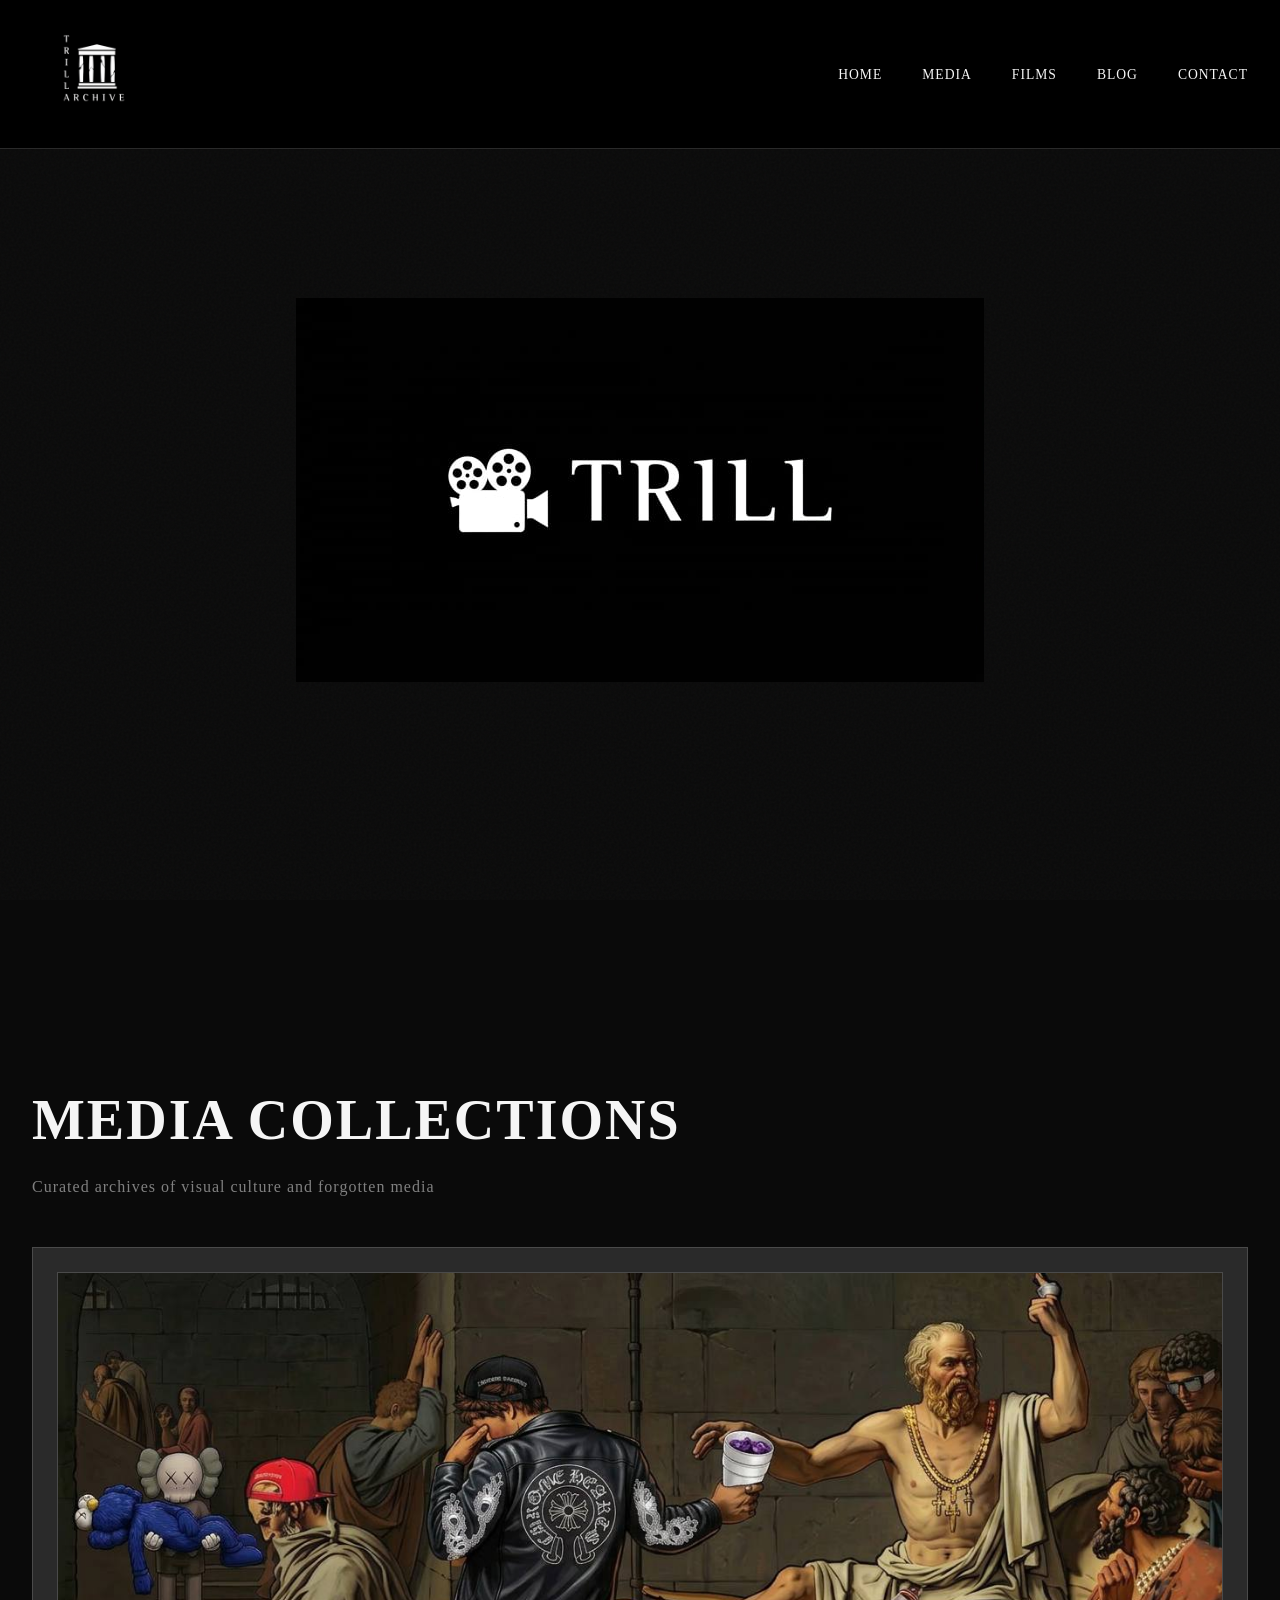
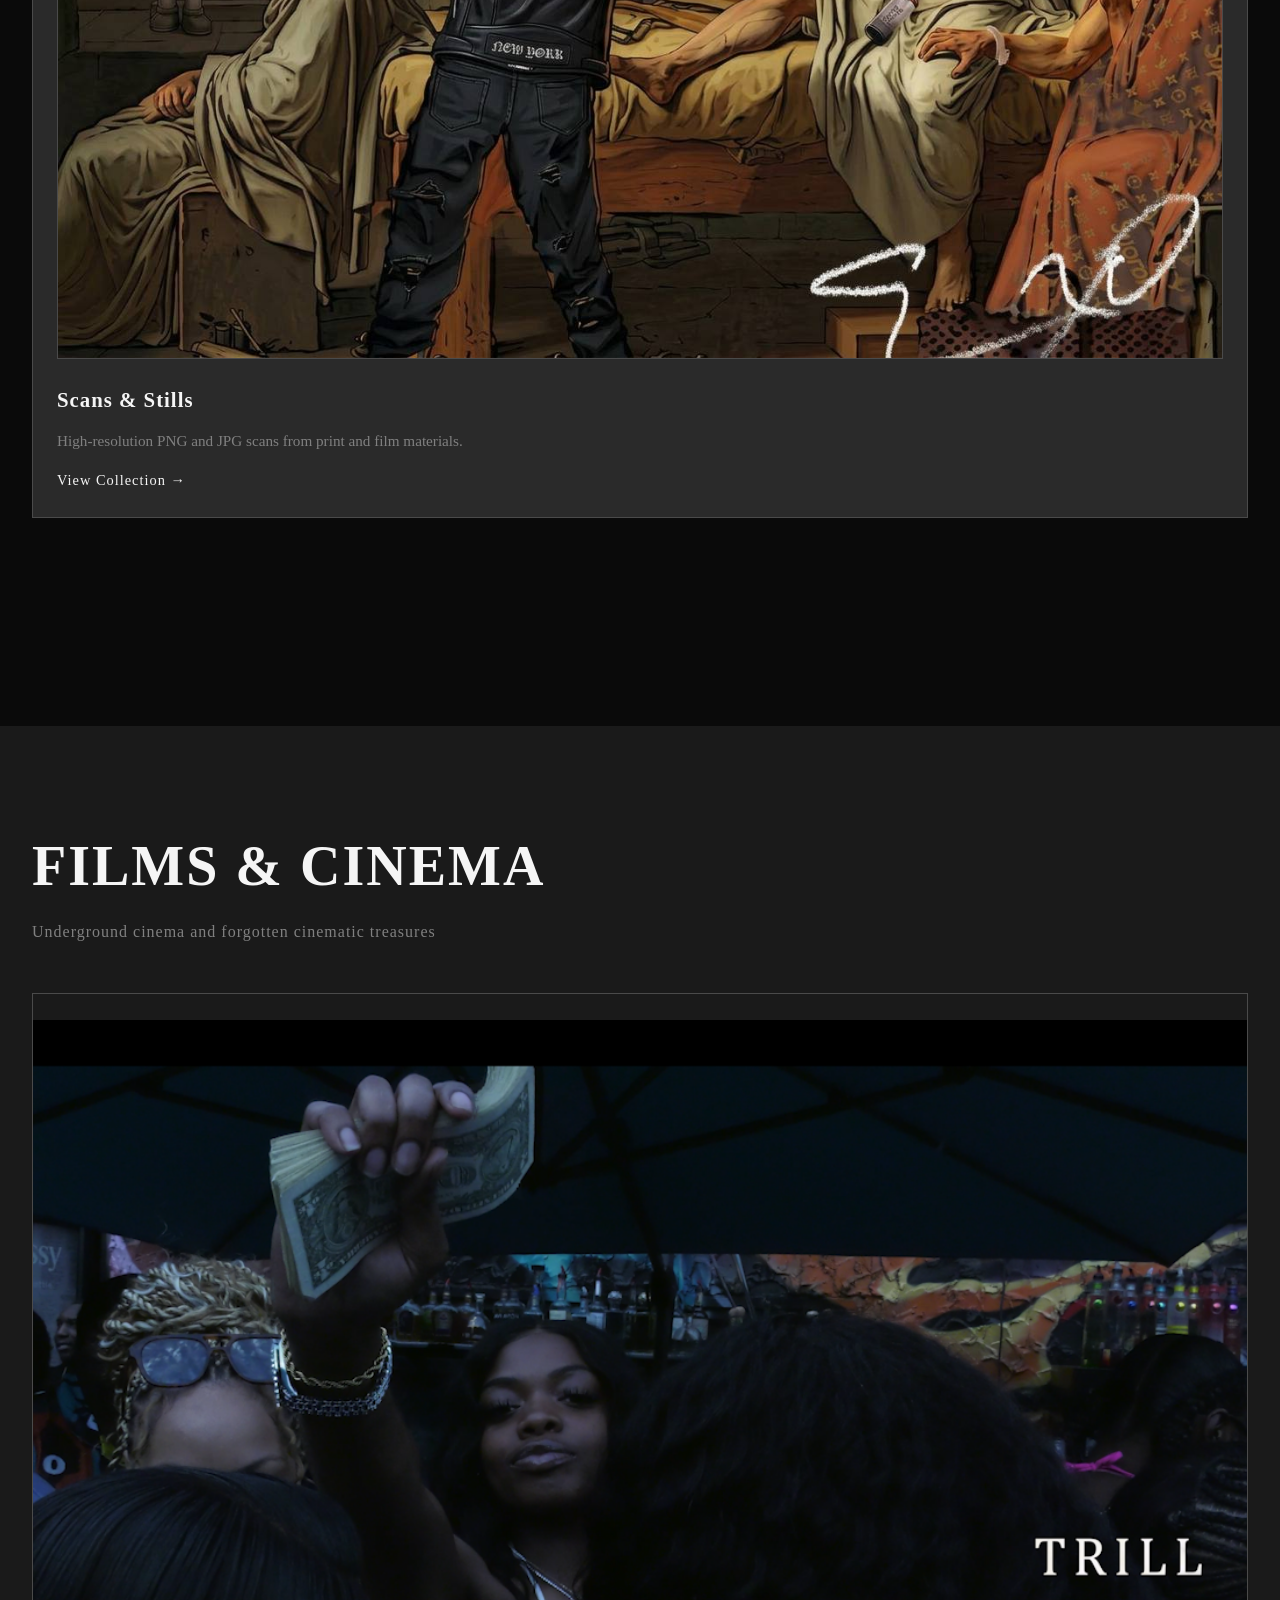
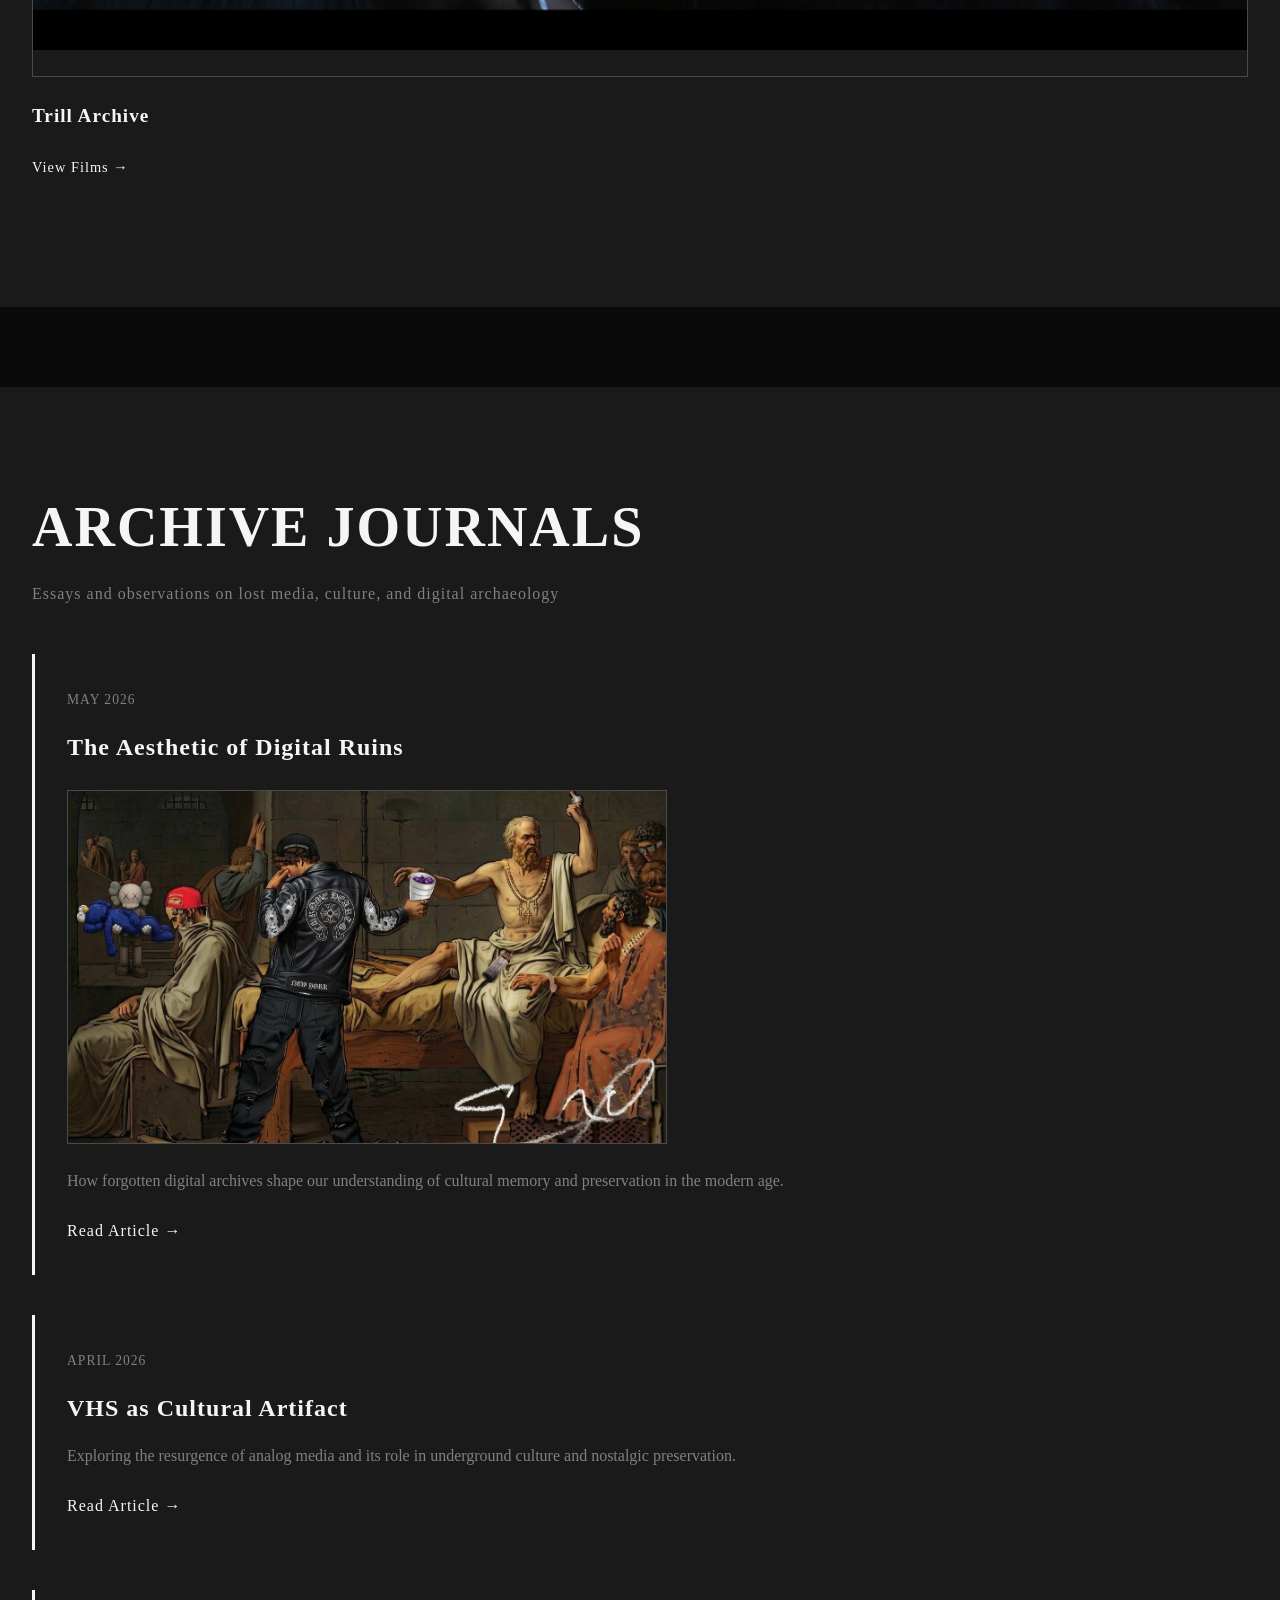
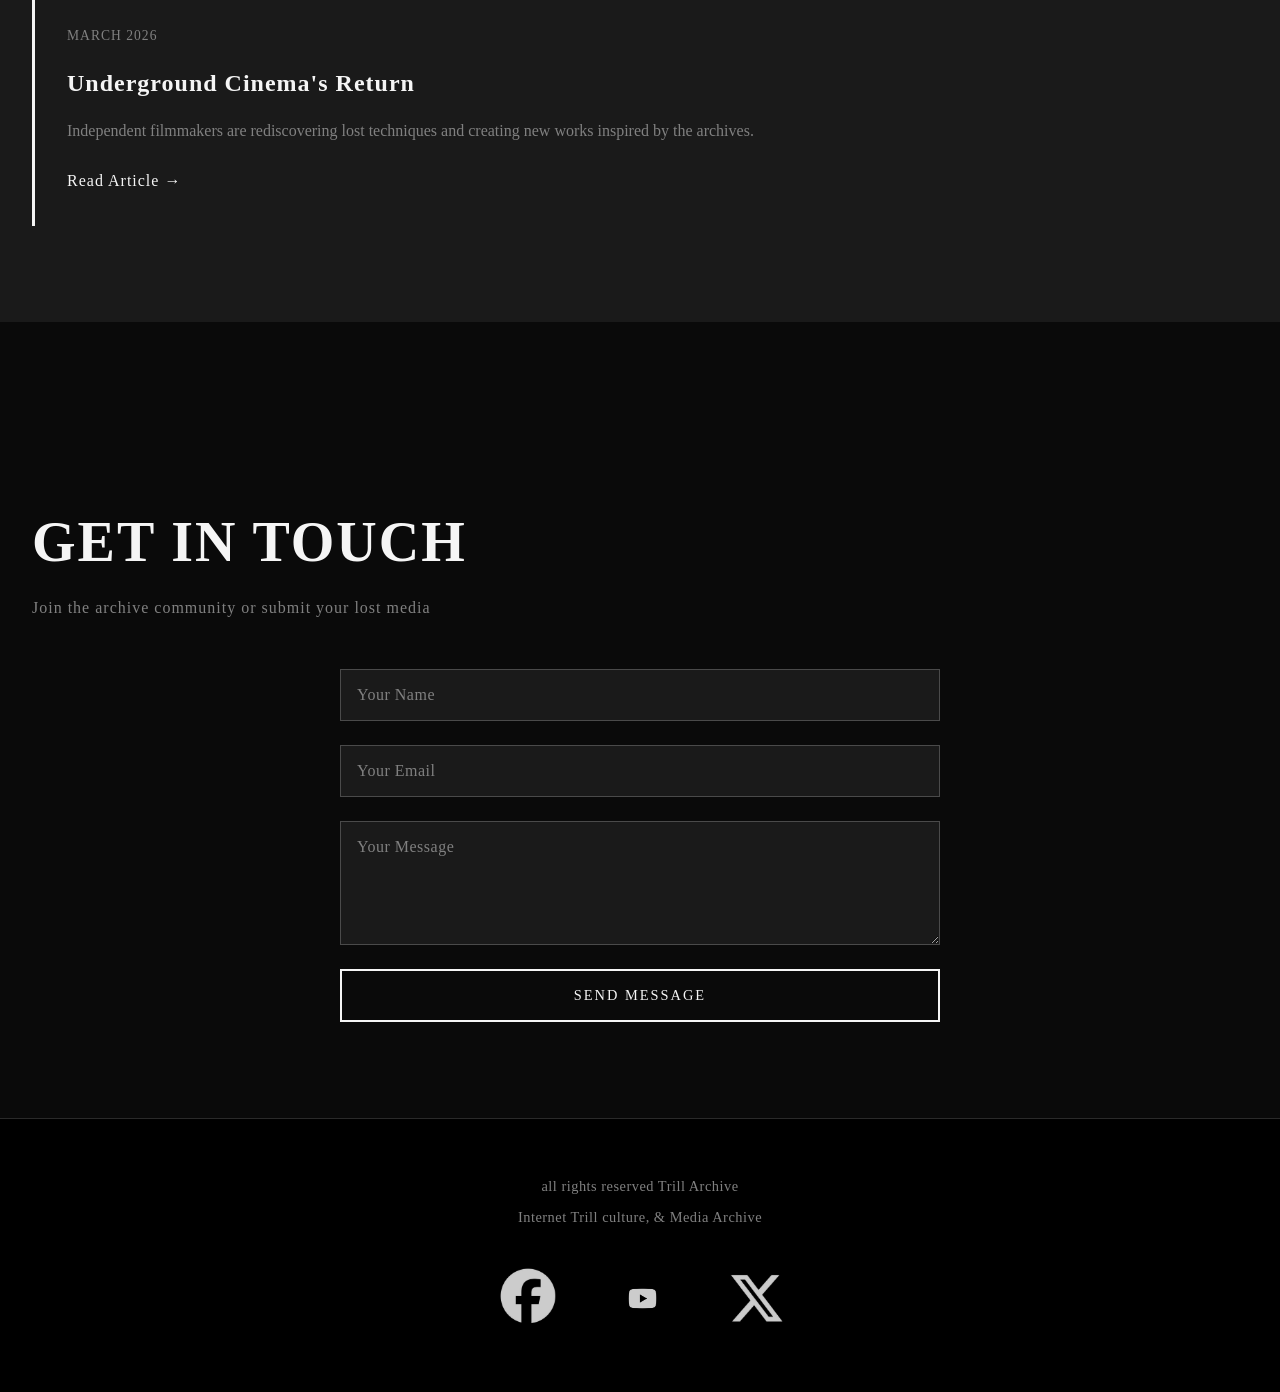
<file: index.html>
<!DOCTYPE html>
<html lang="en">
<head>
    <meta charset="UTF-8">
    <meta name="viewport" content="width=device-width, initial-scale=1.0">
    <meta http-equiv="X-UA-Compatible" content="IE=edge">
    <meta http-equiv="X-UA-Compatible" content="IE=11">
    <meta name="X-UA-Compatible" content="IE=edge">
    <!-- Security Headers -->
    <meta http-equiv="Content-Security-Policy" content="default-src 'self'; script-src 'self' 'unsafe-inline'; style-src 'self' 'unsafe-inline'; img-src 'self' data:; font-src 'self'; connect-src 'self'; frame-ancestors 'none'; base-uri 'self'; form-action 'self'">
    <meta http-equiv="X-Content-Type-Options" content="nosniff">
    <meta http-equiv="X-Frame-Options" content="DENY">
    <meta http-equiv="X-XSS-Protection" content="1; mode=block">
    <meta name="referrer" content="strict-origin-when-cross-origin">
    <meta name="format-detection" content="telephone=no">
    <title>TRILL ARCHIVE - Underground Media Vault</title>
    <link rel="icon" href="Trill.ico" type="image/x-icon">
    <link rel="stylesheet" href="style.css">
</head>
<body>
    <!-- Navigation -->
    <nav class="navbar">
        <div class="nav-container">
            <div class="logo-section">
                <img src="549570.png" alt="TRILL Archive Logo" class="logo-image">
            </div>
            <ul class="nav-menu">
                <li><a href="index.html" class="nav-link">HOME</a></li>
                <li><a href="media.html" class="nav-link">MEDIA</a></li>
                <li><a href="films.html" class="nav-link">FILMS</a></li>
                <li><a href="blog.html" class="nav-link">BLOG</a></li>
                <li><a href="index.html#contact" class="nav-link">CONTACT</a></li>
            </ul>
            <div class="hamburger">
                <span></span>
                <span></span>
                <span></span>
            </div>
        </div>
    </nav>

    <!-- Hero Section -->
    <section id="home" class="hero">
        <img src="photo_2026-04-27_15-52-14.jpg" alt="TRILL Archive Hero" class="hero-image">
    </section>

    <!-- Media Section -->
    <section id="media" class="section">
        <div class="container">
            <h2 class="section-title">Media Collections</h2>
            <p class="section-subtitle">Curated archives of visual culture and forgotten media</p>
            <div class="grid">
                <article class="card">
                    <a href="media.html" class="card-image-link">
                        <img src="media/photo_2026-03-13_00-18-24.jpg" alt="Scans & Stills" class="card-image-thumb">
                    </a>
                    <h3>Scans & Stills</h3>
                    <p>High-resolution PNG and JPG scans from print and film materials.</p>
                    <a href="media.html" class="card-link">View Collection →</a>
                </article>
            </div>
        </div>
    </section>

    <!-- Films Section -->
    <section id="films" class="section section-alt">
        <div class="container">
            <h2 class="section-title">Films & Cinema</h2>
            <p class="section-subtitle">Underground cinema and forgotten cinematic treasures</p>
            <div class="grid">
                <div class="film-item">
                    <a href="films.html" class="film-image-link">
                        <img src="films/thumbnail.png" alt="Trill Arc" class="film-thumbnail">
                    </a>
                    <h3>Trill Archive</h3>
                    <a href="films.html" class="card-link">View Films →</a>
                </div>
            </div>
        </div>
    </section>

    <!-- Blog Section -->
    <section id="blog" class="section section-alt">
        <div class="container">
            <h2 class="section-title">Archive Journals</h2>
            <p class="section-subtitle">Essays and observations on lost media, culture, and digital archaeology</p>
            <div class="blog-list">
                <article class="blog-post">
                    <span class="blog-date">May 2026</span>
                    <h3>The Aesthetic of Digital Ruins</h3>
                    <img src="media/photo_2026-03-13_00-18-24.jpg" alt="Digital Ruins" class="blog-post-image">
                    <p>How forgotten digital archives shape our understanding of cultural memory and preservation in the modern age.</p>
                    <a href="blog.html" class="read-more">Read Article →</a>
                </article>
                <article class="blog-post">
                    <span class="blog-date">April 2026</span>
                    <h3>VHS as Cultural Artifact</h3>
                    <p>Exploring the resurgence of analog media and its role in underground culture and nostalgic preservation.</p>
                    <a href="blog.html" class="read-more">Read Article →</a>
                </article>
                <article class="blog-post">
                    <span class="blog-date">March 2026</span>
                    <h3>Underground Cinema's Return</h3>
                    <p>Independent filmmakers are rediscovering lost techniques and creating new works inspired by the archives.</p>
                    <a href="blog.html" class="read-more">Read Article →</a>
                </article>
            </div>
        </div>
    </section>

    <!-- Contact Section -->
    <section id="contact" class="section">
        <div class="container">
            <h2 class="section-title">Get In Touch</h2>
            <p class="section-subtitle">Join the archive community or submit your lost media</p>
            <form class="contact-form">
                <input type="text" placeholder="Your Name" required>
                <input type="email" placeholder="Your Email" required>
                <textarea placeholder="Your Message" rows="5" required></textarea>
                <button type="submit" class="submit-button">Send Message</button>
            </form>
        </div>
    </section>

    <!-- Footer -->
    <footer class="footer">
        <p>all rights reserved Trill Archive</p>
        <p>Internet Trill culture, & Media Archive</p>
        <div class="social-links">
            <a href="https://www.facebook.com/profile.php?id=61588900764434" target="_blank" rel="noopener noreferrer" aria-label="Facebook">
                <img src="facebook.JPG" alt="Facebook TRILL Archive" class="social-icon" loading="lazy">
            </a>
            <a href="https://www.youtube.com/@trillarchive" target="_blank" rel="noopener noreferrer" aria-label="YouTube">
                <img src="youtube-circle-black-logo-icon-yt-app-editable-transparent-background-premium-social-media-design-for-digital-download-free-png.png" alt="YouTube TRILL Archive" class="social-icon" width="150" height="150" loading="lazy">
            </a>
            <a href="https://x.com/_TrillArchive" target="_blank" rel="noopener noreferrer" aria-label="X (Twitter)">
                <img src="xicon.JPG" alt="X TRILL Archive" class="social-icon" loading="lazy">
            </a>
        </div>
    </footer>

    <script src="script.js"></script>
</body>
</html>
</file>
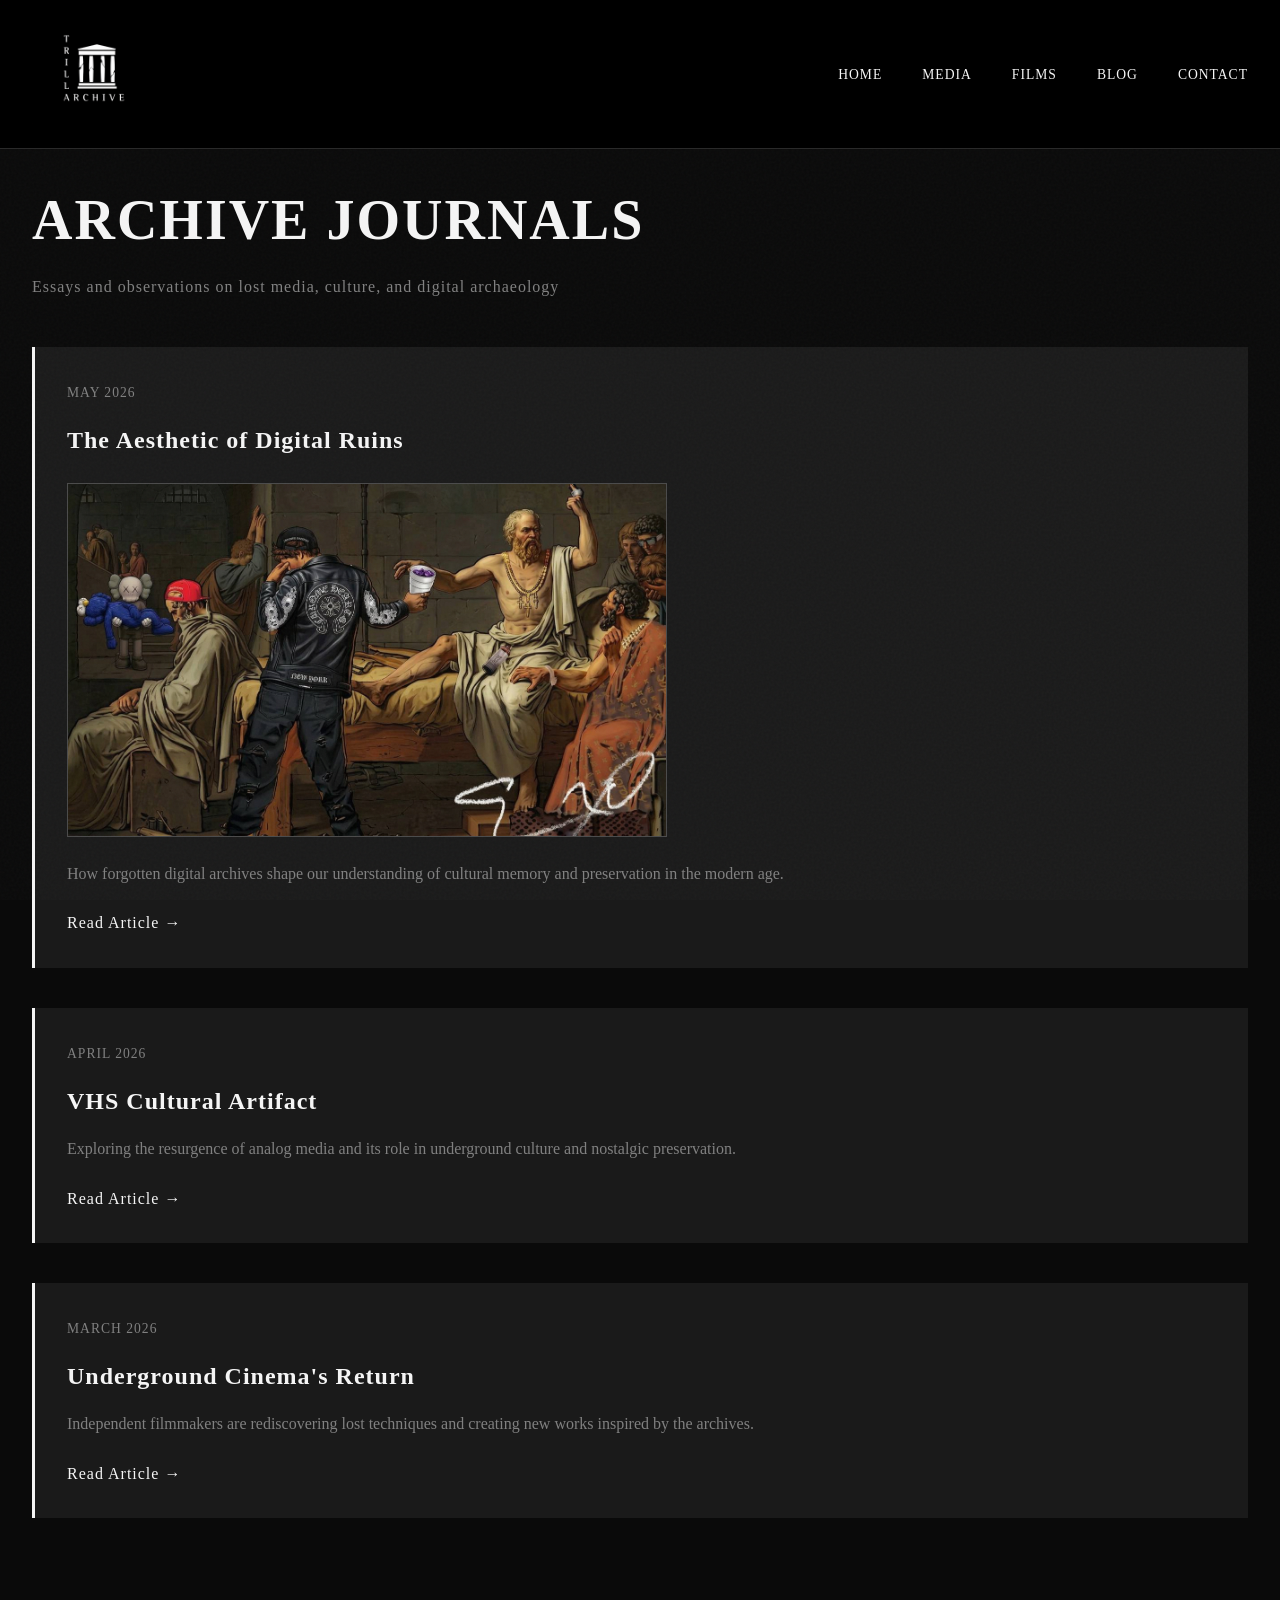
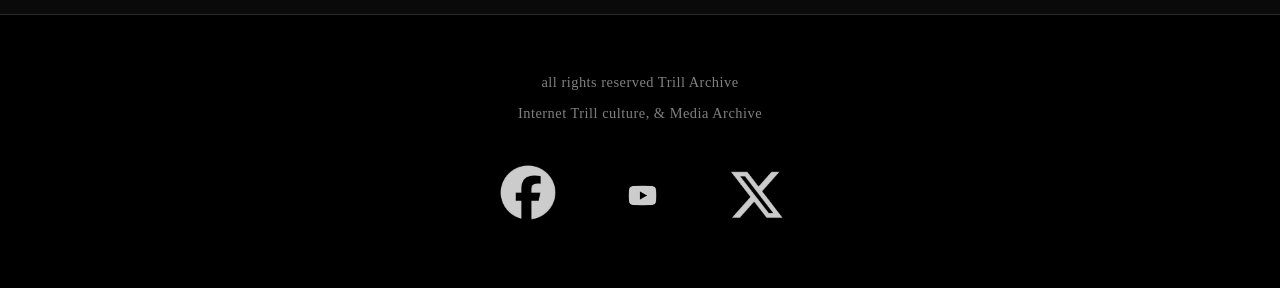
<file: blog.html>
<!DOCTYPE html>
<html lang="en">
<head>
    <meta charset="UTF-8">
    <meta name="viewport" content="width=device-width, initial-scale=1.0">
    <meta http-equiv="X-UA-Compatible" content="IE=edge">
    <!-- Security Headers -->
    <meta http-equiv="Content-Security-Policy" content="default-src 'self'; script-src 'self' 'unsafe-inline'; style-src 'self' 'unsafe-inline'; img-src 'self' data:; font-src 'self'; connect-src 'self'; frame-ancestors 'none'; base-uri 'self'; form-action 'self'">
    <meta http-equiv="X-Content-Type-Options" content="nosniff">
    <meta http-equiv="X-Frame-Options" content="DENY">
    <meta http-equiv="X-XSS-Protection" content="1; mode=block">
    <meta name="referrer" content="strict-origin-when-cross-origin">
    <title>Blog - TRILL ARCHIVE</title>
    <link rel="icon" href="Trill.ico" type="image/x-icon">
    <link rel="stylesheet" href="style.css">
</head>
<body>
    <nav class="navbar">
        <div class="nav-container">
            <div class="logo-section">
                <img src="549570.png" alt="TRILL Archive Logo" class="logo-image">
            </div>
            <ul class="nav-menu">
                <li><a href="index.html" class="nav-link">HOME</a></li>
                <li><a href="media.html" class="nav-link">MEDIA</a></li>
                <li><a href="films.html" class="nav-link">FILMS</a></li>
                <li><a href="blog.html" class="nav-link">BLOG</a></li>
                <li><a href="index.html#contact" class="nav-link">CONTACT</a></li>
            </ul>
            <div class="hamburger">
                <span></span>
                <span></span>
                <span></span>
            </div>
        </div>
    </nav>

    <main class="section">
        <div class="container">
            <h2 class="section-title">Archive Journals</h2>
            <p class="section-subtitle">Essays and observations on lost media, culture, and digital archaeology</p>

            <div class="blog-list" id="blog-list">
                <article class="blog-post">
                    <span class="blog-date">May 2026</span>
                    <h3>The Aesthetic of Digital Ruins</h3>
                    <img src="media/photo_2026-03-13_00-18-24.jpg" alt="Digital Ruins" class="blog-post-image">
                    <p>How forgotten digital archives shape our understanding of cultural memory and preservation in the modern age.</p>
                    <a href="javascript:void(0);" class="read-more" data-article="1">Read Article →</a>
                </article>
                <article class="blog-post">
                    <span class="blog-date">April 2026</span>
                    <h3>VHS Cultural Artifact</h3>
                    <p>Exploring the resurgence of analog media and its role in underground culture and nostalgic preservation.</p>
                    <a href="javascript:void(0);" class="read-more" data-article="2">Read Article →</a>
                </article>
                <article class="blog-post">
                    <span class="blog-date">March 2026</span>
                    <h3>Underground Cinema's Return</h3>
                    <p>Independent filmmakers are rediscovering lost techniques and creating new works inspired by the archives.</p>
                    <a href="javascript:void(0);" class="read-more" data-article="3">Read Article →</a>
                </article>
            </div>

            <div class="article-view" id="article-view" style="display: none;">
                <a href="#" class="back-to-list">← Back to Articles</a>
                <article class="full-article" id="full-article-content">
                    <!-- Article content will be inserted here -->
                </article>
            </div>

        </div>
    </main>

    <footer class="footer">
        <p>all rights reserved Trill Archive</p>
        <p>Internet Trill culture, & Media Archive</p>
        <div class="social-links">
            <a href="https://www.facebook.com/profile.php?id=61588900764434" target="_blank" rel="noopener noreferrer" aria-label="Facebook">
                <img src="facebook.JPG" alt="Facebook TRILL Archive" class="social-icon" loading="lazy">
            </a>
            <a href="https://www.youtube.com/@trillarchive" target="_blank" rel="noopener noreferrer" aria-label="YouTube">
                <img src="youtube-circle-black-logo-icon-yt-app-editable-transparent-background-premium-social-media-design-for-digital-download-free-png.png" alt="YouTube TRILL Archive" class="social-icon" width="150" height="150" loading="lazy">
            </a>
            <a href="https://x.com/_TrillArchive" target="_blank" rel="noopener noreferrer" aria-label="X (Twitter)">
                <img src="xicon.JPG" alt="X TRILL Archive" class="social-icon" loading="lazy">
            </a>
        </div>
    </footer>

    <script src="script.js"></script>
</body>
</html>
</file>
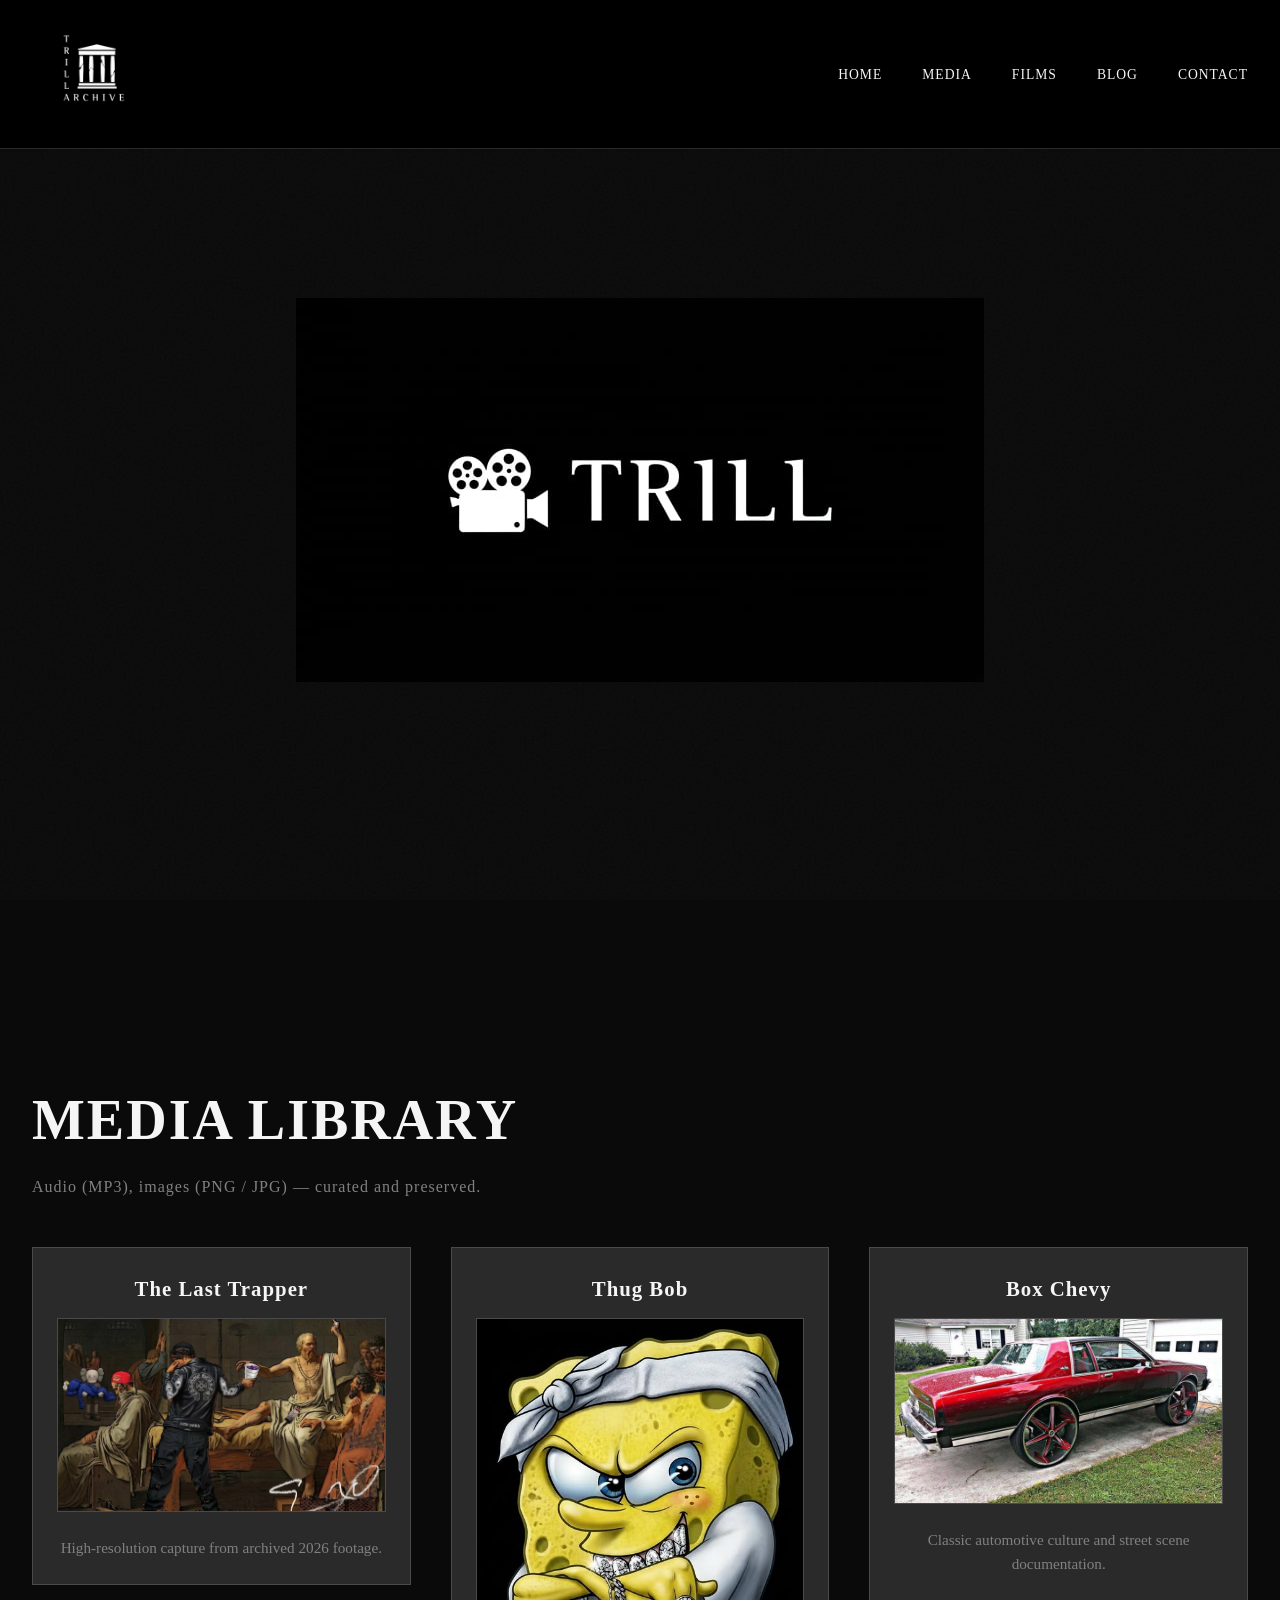
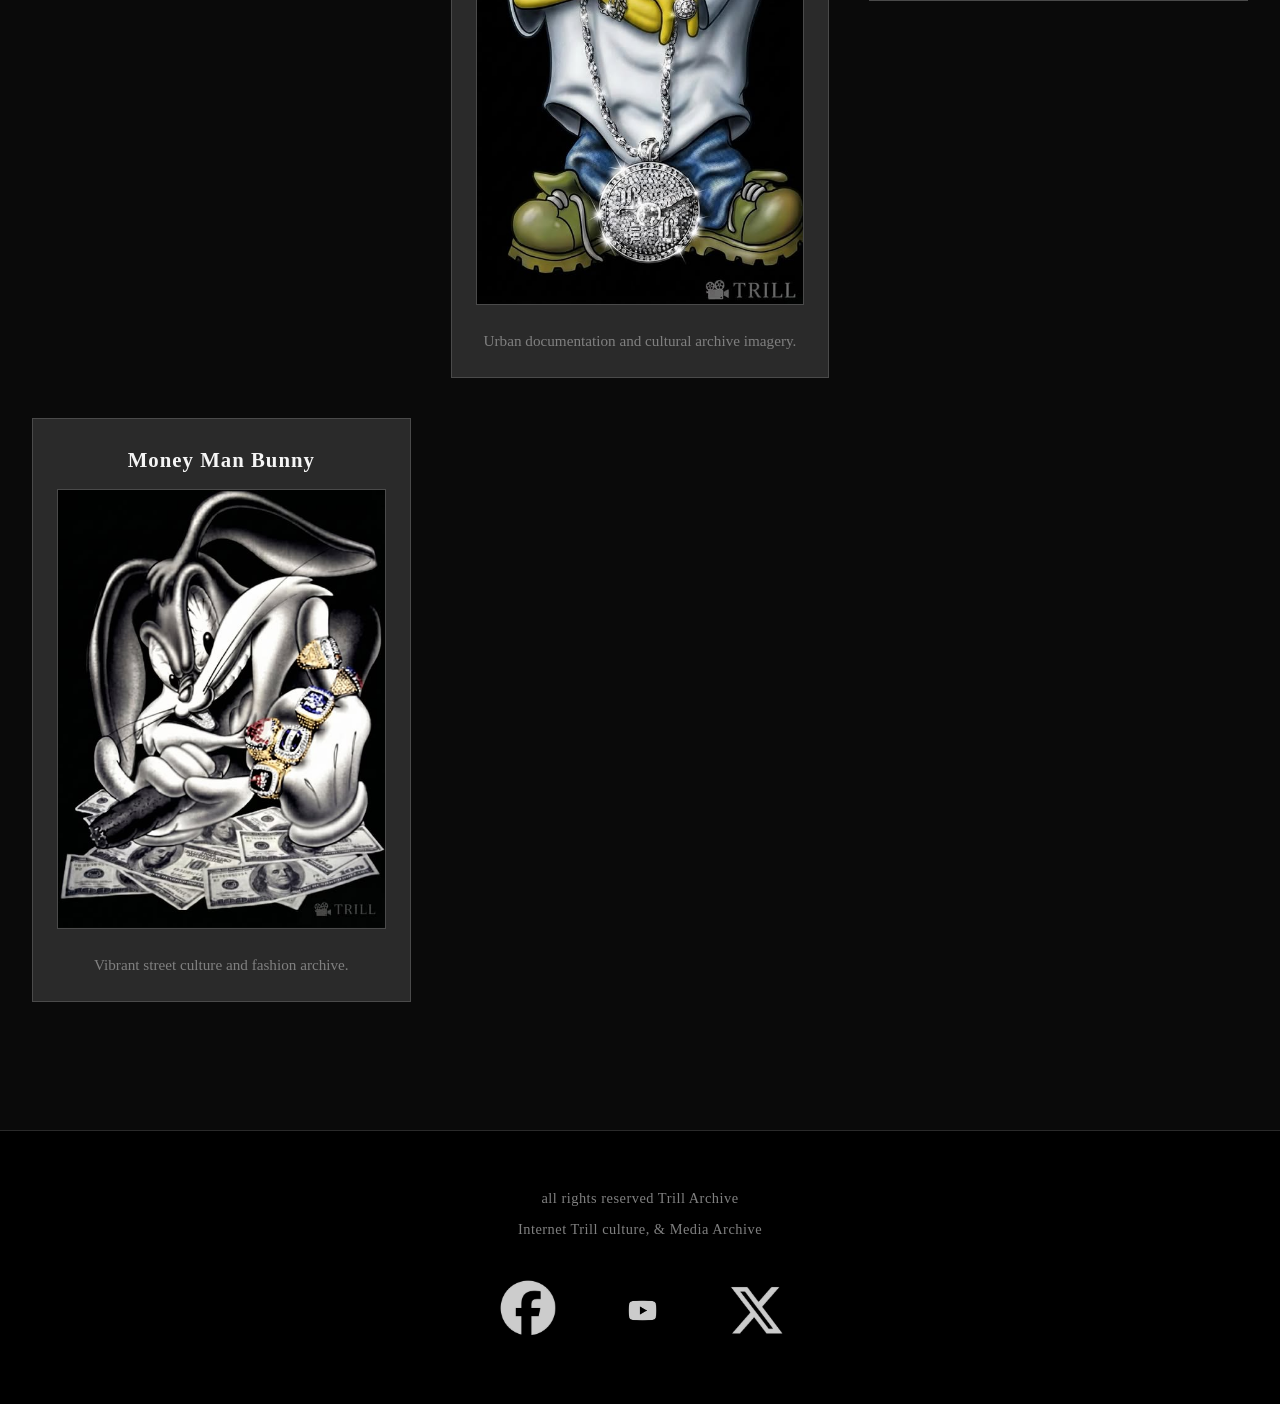
<file: media.html>
<!DOCTYPE html>
<html lang="en">
<head>
    <meta charset="UTF-8">
    <meta name="viewport" content="width=device-width, initial-scale=1.0">
    <meta http-equiv="X-UA-Compatible" content="IE=edge">
    <!-- Security Headers -->
    <meta http-equiv="Content-Security-Policy" content="default-src 'self'; script-src 'self' 'unsafe-inline'; style-src 'self' 'unsafe-inline'; img-src 'self' data:; font-src 'self'; connect-src 'self'; frame-ancestors 'none'; base-uri 'self'; form-action 'self'">
    <meta http-equiv="X-Content-Type-Options" content="nosniff">
    <meta http-equiv="X-Frame-Options" content="DENY">
    <meta http-equiv="X-XSS-Protection" content="1; mode=block">
    <meta name="referrer" content="strict-origin-when-cross-origin">
    <title>Media - TRILL ARCHIVE</title>
    <link rel="icon" href="Trill.ico" type="image/x-icon">
    <link rel="stylesheet" href="style.css">
</head>
<body>
    <nav class="navbar">
        <div class="nav-container">
            <div class="logo-section">
                <img src="549570.png" alt="TRILL Archive Logo" class="logo-image">
            </div>
            <ul class="nav-menu">
                <li><a href="index.html" class="nav-link">HOME</a></li>
                <li><a href="media.html" class="nav-link">MEDIA</a></li>
                <li><a href="films.html" class="nav-link">FILMS</a></li>
                <li><a href="blog.html" class="nav-link">BLOG</a></li>
                <li><a href="index.html#contact" class="nav-link">CONTACT</a></li>
            </ul>
            <div class="hamburger">
                <span></span>
                <span></span>
                <span></span>
            </div>
        </div>
    </nav>

    <section class="hero">
        <img src="photo_2026-04-27_15-52-14.jpg" alt="Media Hero" class="hero-image">
    </section>

    <main class="section">
        <div class="container">
            <h2 class="section-title">Media Library</h2>
            <p class="section-subtitle">Audio (MP3), images (PNG / JPG) — curated and preserved.</p>

            <div class="grid">
                <article class="card image-card">
                    <h3>The Last Trapper</h3>
                    <img src="media/photo_2026-03-13_00-18-24.jpg" alt="The Last Trapper" class="responsive-img">
                    <p>High-resolution capture from archived 2026 footage.</p>
                </article>

                <article class="card image-card">
                    <h3>Thug Bob</h3>
                    <img src="media/thugbob.jpg" alt="Thug Bob" class="responsive-img">
                    <p>Urban documentation and cultural archive imagery.</p>
                </article>

                <article class="card image-card">
                    <h3>Box Chevy</h3>
                    <img src="media/boxchevy.jpg" alt="Box Chevy" class="responsive-img">
                    <p>Classic automotive culture and street scene documentation.</p>
                </article>

                <article class="card image-card">
                    <h3>Money Man Bunny</h3>
                    <img src="media/moneymanbunny.jpg" alt="Money Man Bunny" class="responsive-img">
                    <p>Vibrant street culture and fashion archive.</p>
                </article>
            </div>

        </div>
    </main>

    <footer class="footer">
        <p>all rights reserved Trill Archive</p>
        <p>Internet Trill culture, & Media Archive</p>
        <div class="social-links">
            <a href="https://www.facebook.com/profile.php?id=61588900764434" target="_blank" rel="noopener noreferrer" aria-label="Facebook">
                <img src="facebook.JPG" alt="Facebook TRILL Archive" class="social-icon" loading="lazy">
            </a>
            <a href="https://www.youtube.com/@trillarchive" target="_blank" rel="noopener noreferrer" aria-label="YouTube">
                <img src="youtube-circle-black-logo-icon-yt-app-editable-transparent-background-premium-social-media-design-for-digital-download-free-png.png" alt="YouTube TRILL Archive" class="social-icon" width="150" height="150" loading="lazy">
            </a>
            <a href="https://x.com/_TrillArchive" target="_blank" rel="noopener noreferrer" aria-label="X (Twitter)">
                <img src="xicon.JPG" alt="X TRILL Archive" class="social-icon" loading="lazy">
            </a>
        </div>
    </footer>

    <script src="script.js"></script>
</body>
</html>
</file>
<file: style.css>
* {
    margin: 0;
    padding: 0;
    box-sizing: border-box;
}

/* Root Variables */
:root {
    --primary-black: #0a0a0a;
    --secondary-black: #1a1a1a;
    --tertiary-black: #2a2a2a;
    --primary-white: #f5f5f5;
    --secondary-gray: #808080;
    --accent-gray: #4a4a4a;
    --transition: all 0.3s cubic-bezier(0.4, 0, 0.2, 1);
}

/* Base Styles */
html {
    scroll-behavior: smooth;
}

body {
    background: var(--primary-black);
    color: var(--primary-white);
    font-family: 'Georgia', 'Times New Roman', serif;
    line-height: 1.6;
    overflow-x: hidden;
}

/* Grain Texture Overlay */
body::before {
    content: '';
    position: fixed;
    top: 0;
    left: 0;
    width: 100%;
    height: 100%;
    background-image: 
        url("data:image/svg+xml,%3Csvg viewBox='0 0 400 400' xmlns='http://www.w3.org/2000/svg'%3E%3Cfilter id='noiseFilter'%3E%3CfeTurbulence type='fractalNoise' baseFrequency='0.9' numOctaves='4' result='noise'/%3E%3C/filter%3E%3Crect width='400' height='400' filter='url(%23noiseFilter)' opacity='0.03'/%3E%3C/svg%3E");
    pointer-events: none;
    z-index: 1;
}

/* Navigation */
.navbar {
    position: fixed;
    top: 0;
    width: 100%;
    background: #000000;
    backdrop-filter: blur(10px);
    border-bottom: 1px solid var(--tertiary-black);
    z-index: 1000;
    animation: slideDown 0.6s ease-out;
}

@keyframes slideDown {
    from {
        transform: translateY(-100%);
        opacity: 0;
    }
    to {
        transform: translateY(0);
        opacity: 1;
    }
}

.nav-container {
    max-width: 1400px;
    margin: 0 auto;
    padding: 1.5rem 2rem;
    display: flex;
    justify-content: space-between;
    align-items: center;
}

.logo-section {
    display: flex;
    align-items: center;
    gap: 1rem;
    cursor: pointer;
}

.logo-image {
    height: 100px;
    width: auto;
    object-fit: contain;
}

.brand-text {
    font-size: 1.5rem;
    font-weight: 700;
    letter-spacing: 3px;
    writing-mode: vertical-rl;
    text-orientation: mixed;
}

.nav-menu {
    display: flex;
    list-style: none;
    gap: 2.5rem;
}

.nav-menu.active {
    display: flex !important;
    flex-direction: column;
    position: absolute;
    top: 100%;
    left: 0;
    right: 0;
    background: #000000;
    padding: 1rem 0;
    border-top: 1px solid var(--tertiary-black);
    z-index: 999;
}

.nav-menu.active li {
    width: 100%;
    text-align: center;
}

.nav-menu.active .nav-link {
    display: block;
    padding: 1rem 2rem;
    width: 100%;
    border-bottom: 1px solid var(--tertiary-black);
}

.nav-link {
    color: var(--primary-white);
    text-decoration: none;
    font-size: 0.85rem;
    letter-spacing: 1px;
    transition: var(--transition);
    position: relative;
    padding-bottom: 0.25rem;
}

.nav-link::after {
    content: '';
    position: absolute;
    bottom: 0;
    left: 0;
    width: 0;
    height: 1px;
    background: var(--primary-white);
    transition: var(--transition);
}

.nav-link:hover::after,
.nav-link.active::after {
    width: 100%;
}

.hamburger {
    display: none;
    flex-direction: column;
    cursor: pointer;
}

.hamburger span {
    width: 25px;
    height: 3px;
    background: var(--primary-white);
    margin: 3px 0;
    transition: var(--transition);
}

.hamburger.active span:nth-child(1) {
    transform: rotate(-45deg) translate(-5px, 6px);
}

.hamburger.active span:nth-child(2) {
    opacity: 0;
}

.hamburger.active span:nth-child(3) {
    transform: rotate(45deg) translate(-5px, -6px);
}

/* Hero Section */
.hero {
    min-height: 100vh;
    display: flex;
    align-items: center;
    justify-content: center;
    position: relative;
    overflow: hidden;
    padding-top: 80px;
}

.hero-image {
    width: 688px;
    height: 384px;
    object-fit: cover;
    position: relative;
    z-index: 1;
    display: block;
}

/* Sections */
.section {
    padding: 6rem 2rem;
    max-width: 1400px;
    margin: 0 auto;
    margin-top: 80px;
}

.section-alt {
    background: var(--secondary-black);
}

.container {
    animation: fadeIn 0.8s ease-out;
}

@keyframes fadeIn {
    from { opacity: 0; }
    to { opacity: 1; }
}

.section-title {
    font-size: clamp(2rem, 5vw, 3.5rem);
    letter-spacing: 2px;
    margin-bottom: 0.5rem;
    text-transform: uppercase;
}

.section-subtitle {
    font-size: 1rem;
    color: var(--secondary-gray);
    letter-spacing: 1px;
    margin-bottom: 3rem;
}

/* Grid & Cards */
.grid {
    display: grid;
    grid-template-columns: repeat(auto-fit, minmax(300px, 1fr));
    gap: 2.5rem;
    margin-bottom: 2rem;
}

.card {
    background: var(--tertiary-black);
    border: 1px solid var(--accent-gray);
    padding: 1.5rem;
    transition: var(--transition);
    cursor: pointer;
    position: relative;
    overflow: hidden;
    height: fit-content;
}

.card::before {
    content: '';
    position: absolute;
    top: 0;
    left: -100%;
    width: 100%;
    height: 100%;
    background: linear-gradient(90deg, transparent, rgba(255, 255, 255, 0.1), transparent);
    transition: var(--transition);
}

.card:hover::before {
    left: 100%;
}

.card:hover {
    border-color: var(--primary-white);
    transform: translateY(-5px);
    box-shadow: 0 10px 30px rgba(255, 255, 255, 0.1);
}

.card-image {
    width: 100%;
    height: 200px;
    margin-bottom: 1.5rem;
    border: 1px solid var(--accent-gray);
    background: var(--secondary-black);
}

.card-image-link {
    display: block;
    width: 100%;
    margin-bottom: 1.5rem;
    text-decoration: none;
    cursor: pointer;
    overflow: hidden;
    border: 1px solid var(--accent-gray);
    transition: var(--transition);
}

.card-image-link:hover {
    border-color: var(--primary-white);
    transform: scale(1.02);
}

.card-image-thumb {
    width: 100%;
    height: auto;
    max-width: 100%;
    object-fit: contain;
    display: block;
}

.film-image-link {
    display: block;
    width: 100%;
    margin-bottom: 1.5rem;
    text-decoration: none;
    cursor: pointer;
    overflow: hidden;
    border: 1px solid var(--accent-gray);
    transition: var(--transition);
    aspect-ratio: 16 / 9;
}

.film-image-link:hover {
    border-color: var(--primary-white);
    transform: scale(1.02);
}

.film-thumbnail {
    width: 100%;
    height: 100%;
    object-fit: contain;
    display: block;
}

.image-card {
    text-align: center;
}

.image-card .responsive-img {
    width: auto;
    height: auto;
    max-width: 100%;
    object-fit: contain;
    border: 1px solid var(--accent-gray);
    transition: var(--transition);
    cursor: pointer;
    margin-bottom: 1rem;
}

.card h3 {
    font-size: 1.3rem;
    margin-bottom: 0.8rem;
    letter-spacing: 1px;
}

.card p {
    color: var(--secondary-gray);
    font-size: 0.95rem;
}

.card-link {
    display: inline-block;
    color: var(--primary-white);
    text-decoration: none;
    margin-top: 1rem;
    transition: var(--transition);
    letter-spacing: 1px;
    font-size: 0.9rem;
}

.card-link:hover {
    color: var(--secondary-gray);
}

/* Film Items */
.film-item {
    cursor: pointer;
    transition: var(--transition);
}

.film-placeholder {
    width: 100%;
    aspect-ratio: 16/9;
    background: var(--secondary-black);
    border: 1px solid var(--accent-gray);
    margin-bottom: 1.5rem;
    transition: var(--transition);
}

.film-item:hover .film-placeholder {
    border-color: var(--primary-white);
    transform: scale(0.98);
}

.film-item h3 {
    font-size: 1.2rem;
    letter-spacing: 1px;
    color: var(--primary-white);
    margin-bottom: 0.5rem;
}

/* Blog Section */
.blog-list {
    display: flex;
    flex-direction: column;
    gap: 2.5rem;
}

.blog-post {
    padding: 2rem;
    border-left: 3px solid var(--primary-white);
    transition: var(--transition);
    background: var(--secondary-black);
}

.blog-post:hover {
    border-left-color: var(--accent-gray);
    transform: translateX(10px);
}

.blog-date {
    color: var(--secondary-gray);
    font-size: 0.85rem;
    letter-spacing: 1px;
    text-transform: uppercase;
}

.blog-post h3 {
    font-size: 1.5rem;
    margin: 1rem 0;
    letter-spacing: 1px;
}

.blog-post p {
    color: var(--secondary-gray);
    margin-bottom: 1.5rem;
}

.read-more {
    color: var(--primary-white);
    text-decoration: none;
    transition: var(--transition);
    letter-spacing: 1px;
}

.read-more:hover {
    color: var(--secondary-gray);
}

/* Media Images */
.media-images {
    display: grid;
    grid-template-columns: repeat(auto-fit, minmax(150px, 1fr));
    gap: 1rem;
    margin: 1.5rem 0;
}

.responsive-img {
    width: auto;
    height: auto;
    max-width: 100%;
    object-fit: contain;
    border: 1px solid var(--accent-gray);
    transition: var(--transition);
    cursor: pointer;
    margin-bottom: 1rem;
}

.responsive-img:hover {
    border-color: var(--primary-white);
    transform: scale(1.02);
}

/* Blog Post Images */
.blog-post-image {
    width: 100%;
    max-width: 600px;
    height: auto;
    margin: 1.5rem 0;
    border: 1px solid var(--accent-gray);
    display: block;
}

/* Contact Form */
.contact-form {
    max-width: 600px;
    margin: 0 auto;
    display: flex;
    flex-direction: column;
    gap: 1.5rem;
}

.contact-form input,
.contact-form textarea {
    background: var(--secondary-black);
    border: 1px solid var(--accent-gray);
    color: var(--primary-white);
    padding: 1rem;
    font-family: 'Georgia', serif;
    font-size: 1rem;
    transition: var(--transition);
    letter-spacing: 0.5px;
}

.contact-form input::placeholder,
.contact-form textarea::placeholder {
    color: var(--secondary-gray);
}

.contact-form input:focus,
.contact-form textarea:focus {
    outline: none;
    border-color: var(--primary-white);
    box-shadow: 0 0 10px rgba(255, 255, 255, 0.1);
}

.submit-button {
    background: transparent;
    border: 2px solid var(--primary-white);
    color: var(--primary-white);
    padding: 1rem;
    font-family: 'Georgia', serif;
    font-size: 0.9rem;
    letter-spacing: 2px;
    text-transform: uppercase;
    cursor: pointer;
    transition: var(--transition);
}

.submit-button:hover {
    background: var(--primary-white);
    color: var(--primary-black);
}

/* Footer */
.footer {
    background: #000000;
    border-top: 1px solid var(--tertiary-black);
    padding: 3rem 2rem;
    text-align: center;
    color: var(--secondary-gray);
}

.footer p {
    margin: 0.5rem 0;
    font-size: 0.9rem;
    letter-spacing: 0.5px;
}

/* Social Links */
.social-links {
    display: flex;
    justify-content: center;
    align-items: center;
    gap: 2rem;
    margin-top: 2rem;
}

.social-links a {
    display: inline-block;
    transition: var(--transition);
    text-decoration: none;
}

.social-icon {
    height: 75px;
    width: auto;
    object-fit: contain;
    filter: grayscale(0%);
    transition: var(--transition);
    opacity: 0.8;
}

.social-links a:hover .social-icon {
    opacity: 1;
    transform: scale(1.1);
}

/* Responsive Design */
@media (max-width: 768px) {
    .nav-menu {
        display: none;
    }

    .hamburger {
        display: flex;
    }

    .hero {
        padding-top: 60px;
    }

    .logo-section {
        gap: 0.5rem;
    }

    .brand-text {
        font-size: 1rem;
    }

    .section {
        padding: 4rem 1.5rem;
    }

    .grid {
        grid-template-columns: 1fr;
    }

    .blog-post {
        padding: 1.5rem;
    }

    .contact-form {
        max-width: 100%;
    }
}

@media (max-width: 480px) {
    .hero-title {
        font-size: 2rem;
    }

    .hero-subtitle {
        font-size: 0.9rem;
    }

    .section-title {
        font-size: 1.5rem;
    }

    .cta-button {
        padding: 0.8rem 1.5rem;
        font-size: 0.8rem;
    }

    .nav-container {
        padding: 1rem;
    }
}

/* Utility Classes */
.hidden {
    display: none;
}

.active {
    color: var(--primary-white);
}

/* Image Protection */
img {
    user-select: none;
    -webkit-user-select: none;
    -moz-user-select: none;
    -ms-user-select: none;
    pointer-events: none;
    -webkit-touch-callout: none;
}

.responsive-img,
.social-icon,
.blog-post-image {
    user-select: none;
    -webkit-user-select: none;
    -moz-user-select: none;
    -ms-user-select: none;
    -webkit-touch-callout: none;
    -webkit-user-drag: none;
}
</file>
